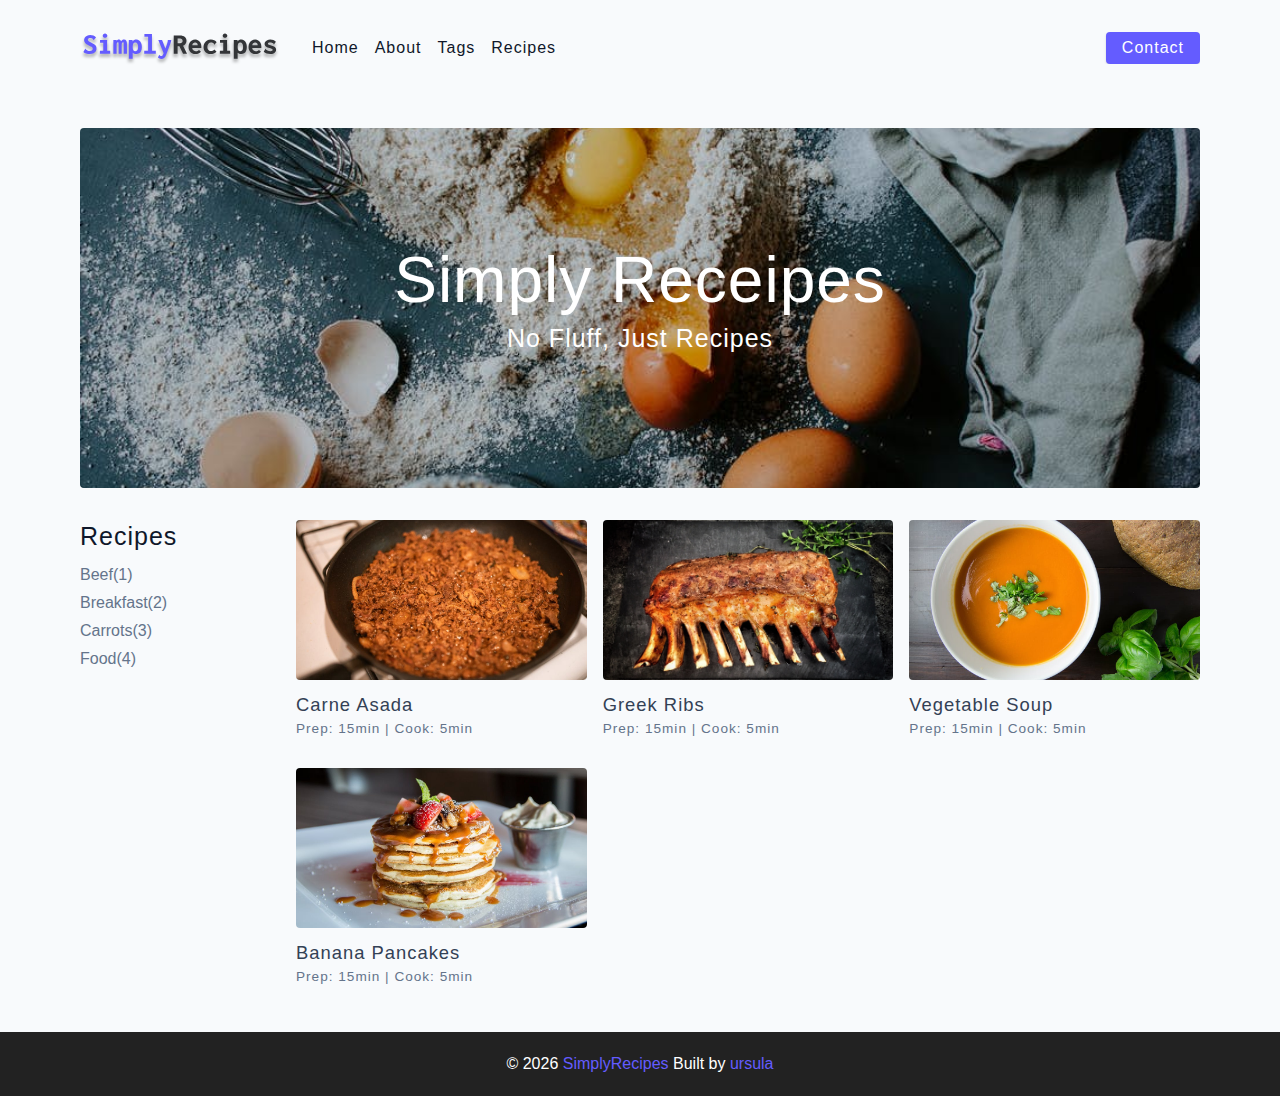
<file: index.html>
<!DOCTYPE html>
<html lang="en">

<head>
  <meta charset="UTF-8" />
  <meta http-equiv="X-UA-Compatible" content="IE=edge" />
  <meta name="viewport" content="width=device-width, initial-scale=1.0" />
  <title>Simply Recipes || Starter</title>
  <!-- favicon -->
  <link rel="shortcut icon" href="./assets/favicon.ico" type="image/x-icon" />
  <!-- normalize -->
  <link rel="stylesheet" href="./css/normalize.css" />
  <!-- font-awesome -->
  <link rel="stylesheet" href="https://cdnjs.cloudflare.com/ajax/libs/font-awesome/5.14.0/css/all.min.css" />
  <!-- main css -->
  <link rel="stylesheet" href="./css/main.css" />
</head>

<body>
  <!-- Nav-->
  <nav class="navbar">
    <nav class="nav-center">
      <!--header-->
      <div class="nav-header">
        <a href="index.html" nav class="nav-logo">
          <img src="./assets/logo.svg" alt="simply receipes">
        </a>
        <button type="button" class="btn nav-btn">
          <i class="fas fa-align-justify"></i>
        </button>
      </div>
      <!-- links -->
      <div class="nav-links">
        <a href="index.html " class="nav-link">home</a>
        <a href="about.html " class="nav-link">about</a>
        <a href="tags.html" class="nav-link">tags</a>
        <a href="recipes.html" class="nav-link">recipes</a>
        <div class="nav-link contact-link">
          <a href="contact.html" class="btn">contact</a>
        </div>
      </div>
    </nav>
  </nav>

  <!-- end of nav-->
  <!-- main-->
  <main class="page">
    <!--header-->
    <header class="hero">
      <div class="hero-container">
        <div class="hero-text ">
          <h1>Simply receipes </h1>
          <h4>no fluff, just recipes</h4>
        </div>
      </div>
    </header>
    <!--end of header-->

    <!--recipes container-->
    <section class="recipes-container">
      <!--tags container-->
      <div class="tags-container">
        <h4>Recipes</h4>
        <div class="tags-list">
          <a href="tag-template.html">Beef(1)</a>
          <a href="tag-template.html">Breakfast(2)</a>
          <a href="tag-template.html">Carrots(3)</a>
          <a href="tag-template.html">Food(4)</a>
        </div>
      </div>
      <!--end of tags contain -->

      <!--recipes list-->
      <div class="recipes-list ">
        <!--single recipe-->
        <a href="single-recipe.html" class="recipe">
          <img src="./assets/recipes/recipe-1.jpeg" alt="food" class="img recipe-img" />
          <h5>carne asada </h5>
          <p>Prep: 15min | Cook: 5min </p>
        </a>
        <!--end of single recipe-->

        <!--single recipe-->
        <a href="single-recipe.html" class="recipe">
          <img src="./assets/recipes/recipe-2.jpeg" alt="food" class="img recipe-img" />
          <h5>greek ribs </h5>
          <p>Prep: 15min | Cook: 5min </p>
        </a>
        <!--end of single recipe-->

        <!--single recipe-->
        <a href="single-recipe.html" class="recipe">
          <img src="./assets/recipes/recipe-3.jpeg" alt="food" class="img recipe-img" />
          <h5>vegetable soup</h5>
          <p>Prep: 15min | Cook: 5min </p>
        </a>
        <!--end of single recipe-->

        <!--single recipe-->
        <a href="single-recipe.html" class="recipe">
          <img src="./assets/recipes/recipe-4.jpeg" alt="food" class="img recipe-img" />
          <h5>banana pancakes </h5>
          <p>Prep: 15min | Cook: 5min </p>
        </a>
        <!--end of single recipe-->
      </div>
      <!--end of recipes list-->
    </section>

    <!--end of recipes container-->
  </main>
  <!-- end of main-->

  <!-- footeer-->
  <footer class="page-footer">
    <p>&copy; <span id="date"></span><span class="footer-logo">
        SimplyRecipes
      </span>
      Built by <a href="ursula.io">ursula</a>
    </p>
  </footer>

  <script src="./js/app.js"></script>

</body>

</html>
</file>
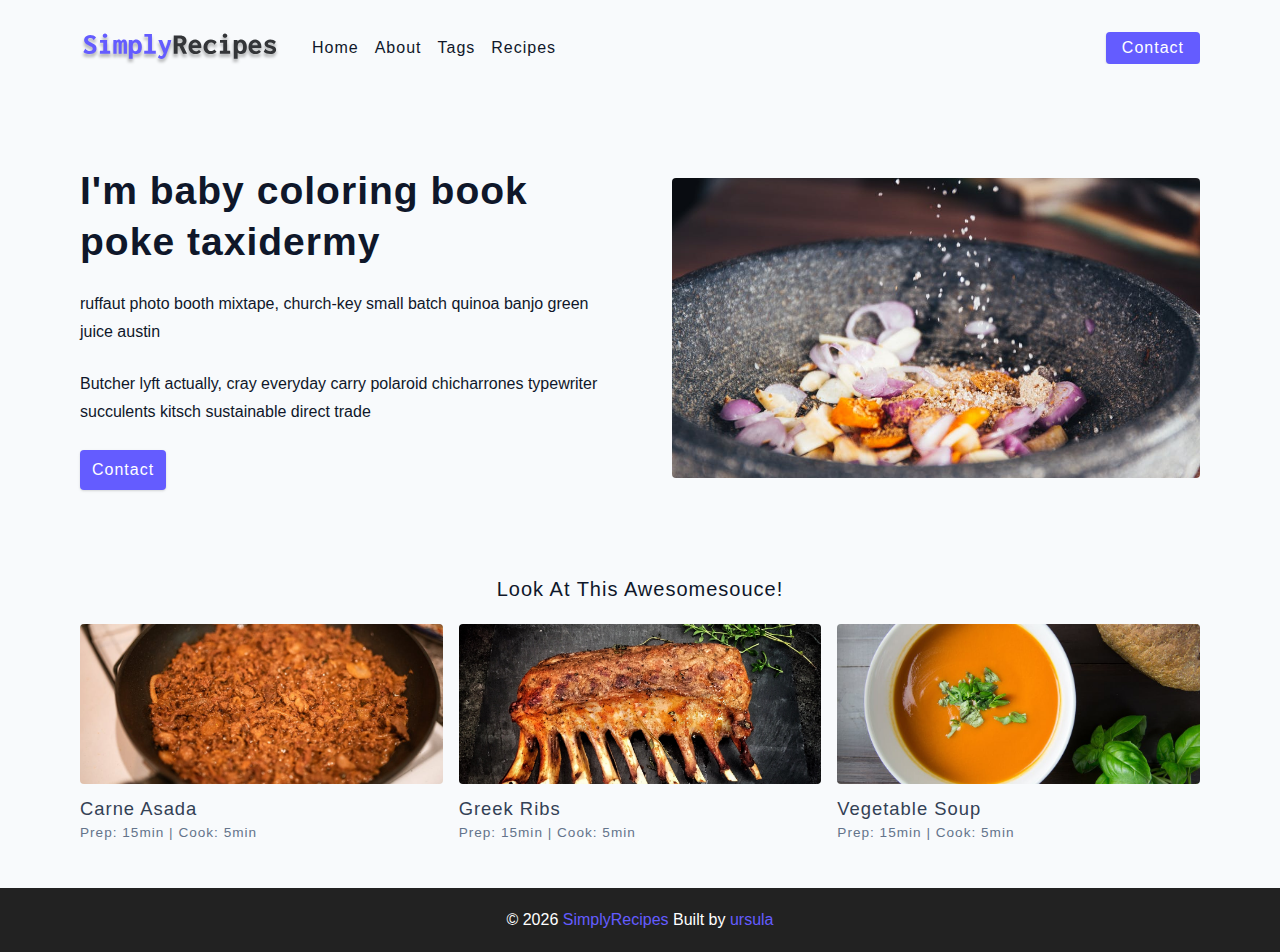
<file: about.html>
<!DOCTYPE html>
<html lang="en">

<head>
  <meta charset="UTF-8" />
  <meta http-equiv="X-UA-Compatible" content="IE=edge" />
  <meta name="viewport" content="width=device-width, initial-scale=1.0" />
  <title>About</title>
  <!-- favicon -->
  <link rel="shortcut icon" href="./assets/favicon.ico" type="image/x-icon" />
  <!-- normalize -->
  <link rel="stylesheet" href="./css/normalize.css" />
  <!-- font-awesome -->
  <link rel="stylesheet" href="https://cdnjs.cloudflare.com/ajax/libs/font-awesome/5.14.0/css/all.min.css" />
  <!-- main css -->
  <link rel="stylesheet" href="./css/main.css" />
</head>

<body>
  <!-- Nav-->
  <nav class="navbar">
    <nav class="nav-center">
      <!--header-->
      <div class="nav-header">
        <a href="index.html" nav class="nav-logo">
          <img src="./assets/logo.svg" alt="simply receipes">
        </a>
        <button type="button" class="btn nav-btn">
          <i class="fas fa-align-justify"></i>
        </button>
      </div>
      <!-- links -->
      <div class="nav-links">
        <a href="./index.html " class="nav-link">home</a>
        <a href="./about.html " class="nav-link">about</a>
        <a href="./tags.html" class="nav-link">tags</a>
        <a href="./recipes.html" class="nav-link">recipes</a>
        <div class="nav-link contact-link">
          <a href="./contact.html" class="btn">contact</a>
        </div>
      </div>
    </nav>
  </nav>

  <!-- end of nav-->
  <!-- main-->
  <main class="page">
    <section class="about-page">
      <article>
        <h2>I'm baby coloring book poke taxidermy</h2>
        <p>ruffaut photo booth mixtape, church-key small batch quinoa banjo green juice austin</p>
        <p>Butcher lyft actually, cray everyday carry polaroid chicharrones typewriter succulents kitsch sustainable
          direct trade
        </p>
        <a href="contact.html" class="btn">Contact</a>
      </article>
      <img src="assets/about.jpeg" alt="pouring salt" class="img about-img">
    </section>
    <section class="featured-recipes">
      <h5 class="featured-title ">Look At This Awesomesouce!</h5>
      <!--recipes list-->
      <div class="recipes-list ">
        <!--single recipe-->
        <a href="single-recipe.html" class="recipe">
          <img src="./assets/recipes/recipe-1.jpeg" alt="food" class="img recipe-img" />
          <h5>carne asada </h5>
          <p>Prep: 15min | Cook: 5min </p>
        </a>
        <!--end of single recipe-->

        <!--single recipe-->
        <a href="single-recipe.html" class="recipe">
          <img src="./assets/recipes/recipe-2.jpeg" alt="food" class="img recipe-img" />
          <h5>greek ribs </h5>
          <p>Prep: 15min | Cook: 5min </p>
        </a>
        <!--end of single recipe-->

        <!--single recipe-->
        <a href="single-recipe.html" class="recipe">
          <img src="./assets/recipes/recipe-3.jpeg" alt="food" class="img recipe-img" />
          <h5>vegetable soup</h5>
          <p>Prep: 15min | Cook: 5min </p>
        </a>
        <!--end of single recipe-->
      </div>
      <!--end of recipes list-->
    </section>
  </main>
  <!-- end of main-->

  <!-- footeer-->
  <footer class="page-footer">
    <p>&copy; <span id="date"></span><span class="footer-logo">
        SimplyRecipes
      </span>
      Built by <a href="ursula.io">ursula</a>
    </p>
  </footer>

  <script src="./js/app.js"></script>

</body>

</html>
</file>
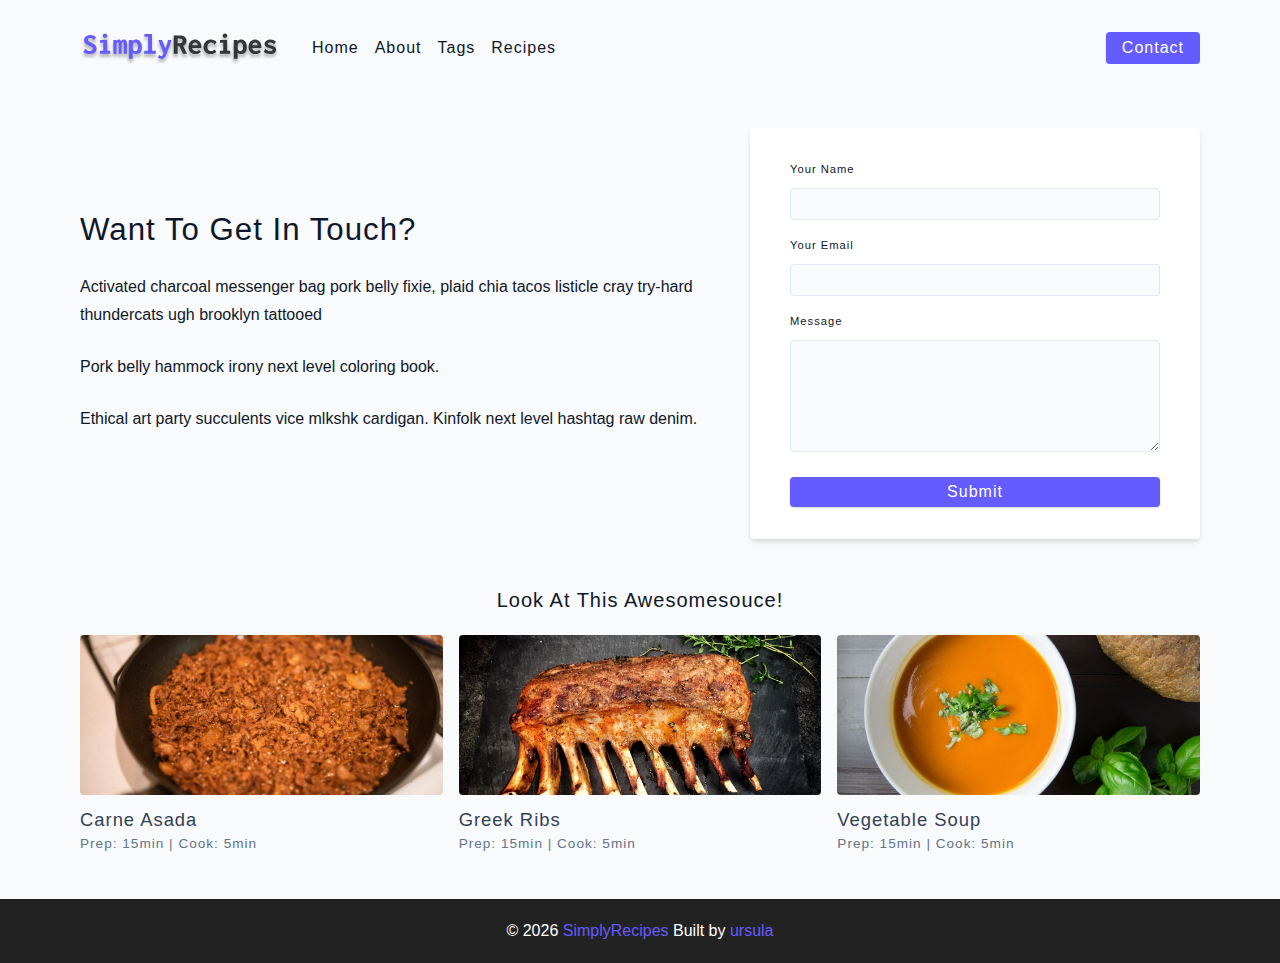
<file: contact.html>
<!DOCTYPE html>
<html lang="en">

<head>
  <meta charset="UTF-8" />
  <meta http-equiv="X-UA-Compatible" content="IE=edge" />
  <meta name="viewport" content="width=device-width, initial-scale=1.0" />
  <title>Contact</title>
  <!-- favicon -->
  <link rel="shortcut icon" href="./assets/favicon.ico" type="image/x-icon" />
  <!-- normalize -->
  <link rel="stylesheet" href="./css/normalize.css" />
  <!-- font-awesome -->
  <link rel="stylesheet" href="https://cdnjs.cloudflare.com/ajax/libs/font-awesome/5.14.0/css/all.min.css" />
  <!-- main css -->
  <link rel="stylesheet" href="./css/main.css" />
</head>

<body>
  <!-- Nav-->
  <nav class="navbar">
    <nav class="nav-center">
      <!--header-->
      <div class="nav-header">
        <a href="index.html" nav class="nav-logo">
          <img src="./assets/logo.svg" alt="simply receipes">
        </a>
        <button type="button" class="btn nav-btn">
          <i class="fas fa-align-justify"></i>
        </button>
      </div>
      <!-- links -->
      <div class="nav-links">
        <a href="index.html " class="nav-link">home</a>
        <a href="about.html " class="nav-link">about</a>
        <a href="tags.html" class="nav-link">tags</a>
        <a href="recipes.html" class="nav-link">recipes</a>
        <div class="nav-link contact-link">
          <a href="contact.html" class="btn">contact</a>
        </div>
      </div>
    </nav>
  </nav>

  <!-- end of nav-->
  <!-- main-->
  <main class="page">
    <section class="contact-container">
      <article class="contact-info ">
        <h3>Want To Get In Touch?</h3>
        <p>Activated charcoal messenger bag pork belly fixie, plaid chia tacos listicle cray try-hard thundercats ugh
          brooklyn
          tattooed
        </p>
        <p>Pork belly hammock irony next level coloring book.</p>
        <p>Ethical art party succulents vice mlkshk cardigan. Kinfolk next level hashtag raw denim.
        </p>
      </article>
      <article>
        <form class="form contact-form">
          <!--single row-->
          <div class="form-row">
            <label for="name" class="form-label ">Your name</label>
            <input type="text" name="name" id="name" , class="form-input">
          </div>
          <!--end single row-->

          <!--single row-->
          <div class="form-row">
            <label for="email" class="form-label "> Your Email </label>
            <input type="text" name="email" id="email" , class="form-input">
          </div>
          <!--end single row-->

          <div class="form-row">
            <label for="message" class="form-label">message</label>
            <textarea name="message" id="message" class="form-textarea">
            </textarea>
          </div>
          <button type="submit" class="btn btn-block">Submit</button>
        </form>
      </article>
    </section>
    <section class="featured-recipes">
      <h5 class="featured-title ">Look At This Awesomesouce!</h5>
      <!--recipes list-->
      <div class="recipes-list ">
        <!--single recipe-->
        <a href="single-recipe.html" class="recipe">
          <img src="./assets/recipes/recipe-1.jpeg" alt="food" class="img recipe-img" />
          <h5>carne asada </h5>
          <p>Prep: 15min | Cook: 5min </p>
        </a>
        <!--end of single recipe-->

        <!--single recipe-->
        <a href="single-recipe.html" class="recipe">
          <img src="./assets/recipes/recipe-2.jpeg" alt="food" class="img recipe-img" />
          <h5>greek ribs </h5>
          <p>Prep: 15min | Cook: 5min </p>
        </a>
        <!--end of single recipe-->

        <!--single recipe-->
        <a href="single-recipe.html" class="recipe">
          <img src="./assets/recipes/recipe-3.jpeg" alt="food" class="img recipe-img" />
          <h5>vegetable soup</h5>
          <p>Prep: 15min | Cook: 5min </p>
        </a>
        <!--end of single recipe-->
      </div>
      <!--end of recipes list-->
    </section>
  </main>
  <!-- end of main-->

  <!-- footeer-->
  <footer class="page-footer">
    <p>&copy; <span id="date"></span><span class="footer-logo">
        SimplyRecipes
      </span>
      Built by <a href="ursula.io">ursula</a>
    </p>
  </footer>

  <script src="./js/app.js"></script>

</body>

</html>
</file>
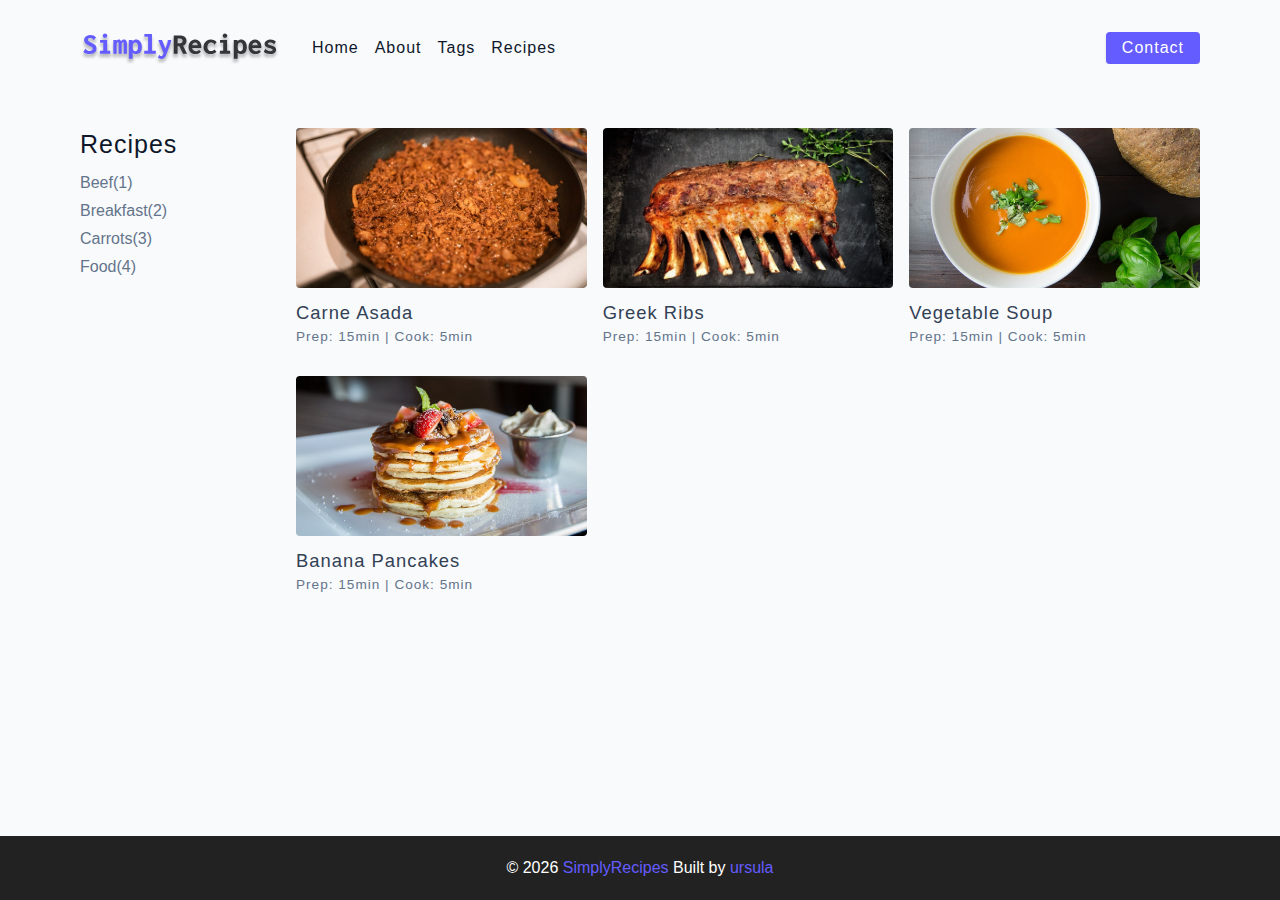
<file: recipes.html>
<!DOCTYPE html>
<html lang="en">

<head>
  <meta charset="UTF-8" />
  <meta http-equiv="X-UA-Compatible" content="IE=edge" />
  <meta name="viewport" content="width=device-width, initial-scale=1.0" />
  <title>Recipes</title>
  <!-- favicon -->
  <link rel="shortcut icon" href="./assets/favicon.ico" type="image/x-icon" />
  <!-- normalize -->
  <link rel="stylesheet" href="./css/normalize.css" />
  <!-- font-awesome -->
  <link rel="stylesheet" href="https://cdnjs.cloudflare.com/ajax/libs/font-awesome/5.14.0/css/all.min.css" />
  <!-- main css -->
  <link rel="stylesheet" href="./css/main.css" />
</head>

<body>
  <!-- Nav-->
  <nav class="navbar">
    <nav class="nav-center">
      <!--header-->
      <div class="nav-header">
        <a href="index.html" nav class="nav-logo">
          <img src="./assets/logo.svg" alt="simply receipes">
        </a>
        <button type="button" class="btn nav-btn">
          <i class="fas fa-align-justify"></i>
        </button>
      </div>
      <!-- links -->
      <div class="nav-links">
        <a href="index.html " class="nav-link">home</a>
        <a href="about.html " class="nav-link">about</a>
        <a href="tags.html" class="nav-link">tags</a>
        <a href="recipes.html" class="nav-link">recipes</a>
        <div class="nav-link contact-link">
          <a href="contact.html" class="btn">contact</a>
        </div>
      </div>
    </nav>
  </nav>

  <!-- end of nav-->
  <!-- main-->
  <main class="page">
    <!--recipes container-->
    <section class="recipes-container">
      <!--tags container-->
      <div class="tags-container">
        <h4>Recipes</h4>
        <div class="tags-list">
          <a href="tag-template.html">Beef(1)</a>
          <a href="tag-template.html">Breakfast(2)</a>
          <a href="tag-template.html">Carrots(3)</a>
          <a href="tag-template.html">Food(4)</a>
        </div>
      </div>
      <!--end of tags contain -->

      <!--recipes list-->
      <div class="recipes-list ">
        <!--single recipe-->
        <a href="single-recipe.html" class="recipe">
          <img src="./assets/recipes/recipe-1.jpeg" alt="food" class="img recipe-img" />
          <h5>carne asada </h5>
          <p>Prep: 15min | Cook: 5min </p>
        </a>
        <!--end of single recipe-->

        <!--single recipe-->
        <a href="single-recipe.html" class="recipe">
          <img src="./assets/recipes/recipe-2.jpeg" alt="food" class="img recipe-img" />
          <h5>greek ribs </h5>
          <p>Prep: 15min | Cook: 5min </p>
        </a>
        <!--end of single recipe-->

        <!--single recipe-->
        <a href="single-recipe.html" class="recipe">
          <img src="./assets/recipes/recipe-3.jpeg" alt="food" class="img recipe-img" />
          <h5>vegetable soup</h5>
          <p>Prep: 15min | Cook: 5min </p>
        </a>
        <!--end of single recipe-->

        <!--single recipe-->
        <a href="single-recipe.html" class="recipe">
          <img src="./assets/recipes/recipe-4.jpeg" alt="food" class="img recipe-img" />
          <h5>banana pancakes </h5>
          <p>Prep: 15min | Cook: 5min </p>
        </a>
        <!--end of single recipe-->
      </div>
      <!--end of recipes list-->
    </section>

    <!--end of recipes container-->
  </main>
  <!-- end of main-->

  <!-- footeer-->
  <footer class="page-footer">
    <p>&copy; <span id="date"></span><span class="footer-logo">
        SimplyRecipes
      </span>
      Built by <a href="ursula.io">ursula</a>
    </p>
  </footer>

  <script src="./js/app.js"></script>

</body>

</html>
</file>
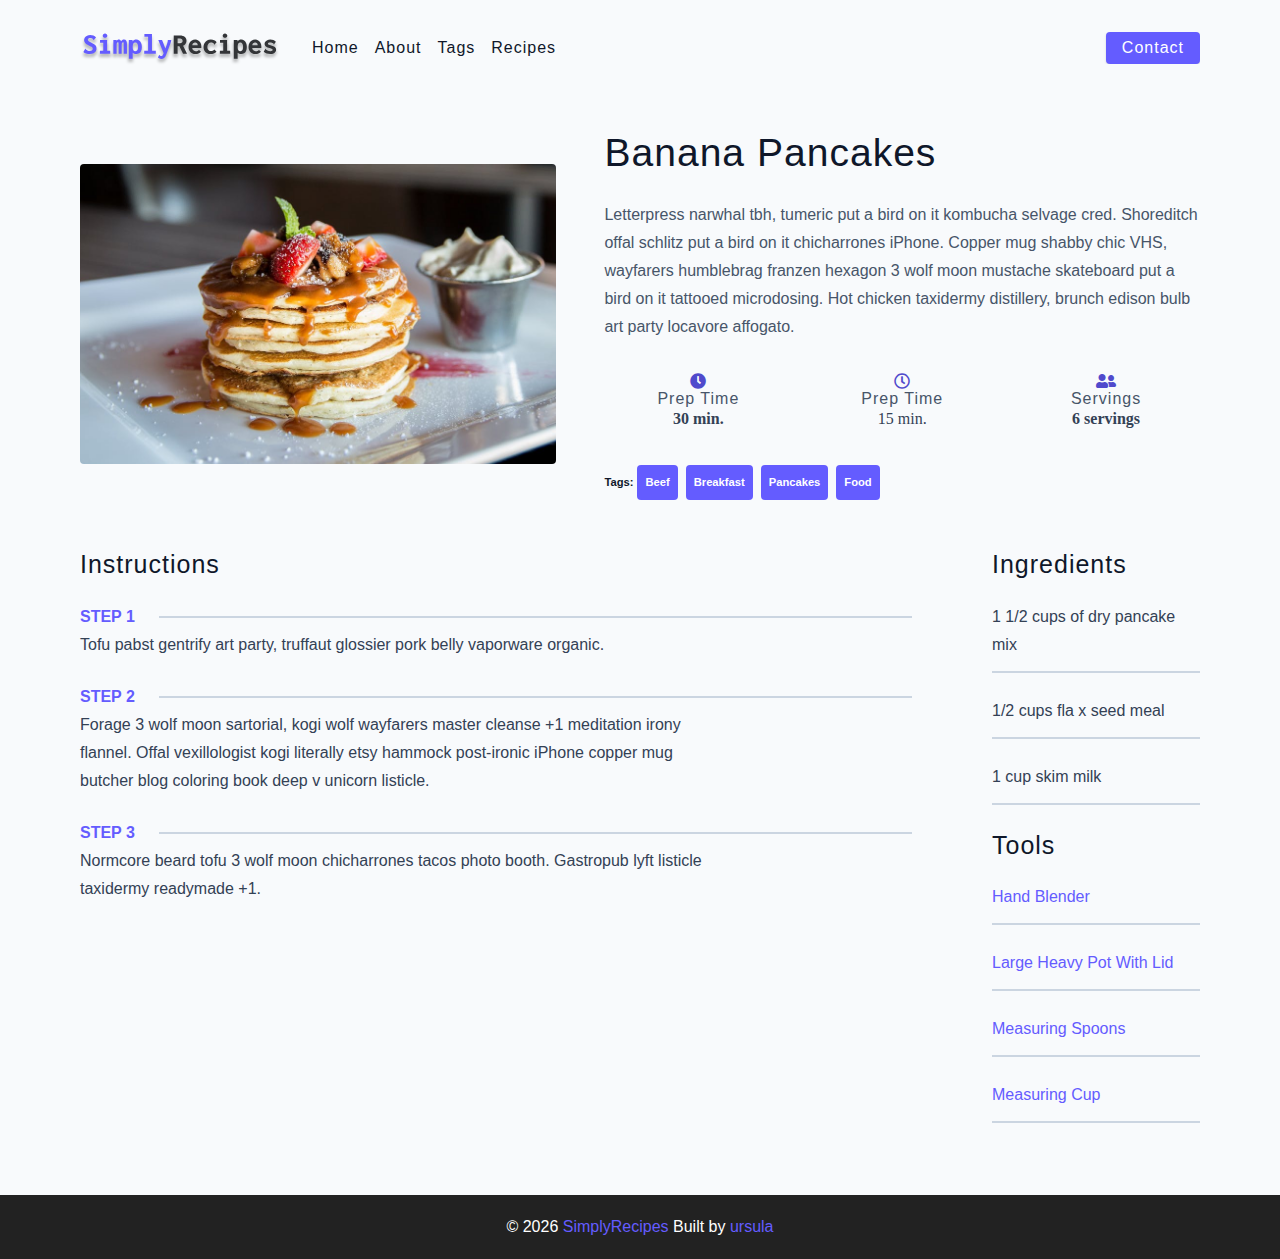
<file: single-recipe.html>
<!DOCTYPE html>
<html lang="en">

<head>
  <meta charset="UTF-8" />
  <meta http-equiv="X-UA-Compatible" content="IE=edge" />
  <meta name="viewport" content="width=device-width, initial-scale=1.0" />
  <title>single Recipes</title>
  <!-- favicon -->
  <link rel="shortcut icon" href="./assets/favicon.ico" type="image/x-icon" />
  <!-- normalize -->
  <link rel="stylesheet" href="./css/normalize.css" />
  <!-- font-awesome -->
  <link rel="stylesheet" href="https://cdnjs.cloudflare.com/ajax/libs/font-awesome/5.14.0/css/all.min.css" />
  <!-- main css -->
  <link rel="stylesheet" href="./css/main.css" />
</head>

<body>
  <!-- Nav-->
  <nav class="navbar">
    <nav class="nav-center">
      <!--header-->
      <div class="nav-header">
        <a href="index.html" nav class="nav-logo">
          <img src="./assets/logo.svg" alt="simply receipes">
        </a>
        <button type="button" class="btn nav-btn">
          <i class="fas fa-align-justify"></i>
        </button>
      </div>
      <!-- links -->
      <div class="nav-links">
        <a href="index.html " class="nav-link">home</a>
        <a href="about.html " class="nav-link">about</a>
        <a href="tags.html" class="nav-link">tags</a>
        <a href="recipes.html" class="nav-link">recipes</a>
        <div class="nav-link contact-link">
          <a href="contact.html" class="btn">contact</a>
        </div>
      </div>
    </nav>
  </nav>

  <!-- end of nav-->
  <!-- main-->
  <main class="page">

    <section class="recipe-hero">
      <img src="./assets/recipes/recipe-4.jpeg" class="img recipe-hero-img" alt="pancakes" />
      <article>
        <h2>Banana Pancakes</h2>
        <p>
          Letterpress narwhal tbh, tumeric put a bird on it kombucha selvage cred. Shoreditch offal schlitz put a bird
          on it
          chicharrones iPhone. Copper mug shabby chic VHS, wayfarers humblebrag franzen hexagon 3 wolf moon mustache
          skateboard
          put a bird on it tattooed microdosing. Hot chicken taxidermy distillery, brunch edison bulb art party locavore
          affogato.
        </p>
        <!--recipe icon-->
        <div class="recipe-icons">
          <!--single recipe icon-->
          <article>
            <i class="fas fa-clock">
              <h5>Prep time</h5>
              <p>30 min.</p>
            </i>
          </article>

          <article>
            <i class="far fa-clock">
              <h5>Prep time</h5>
              <p>15 min.</p>
            </i>
          </article>

          <article>
            <i class="fas fa-user-friends">
              <h5>Servings</h5>
              <p>6 servings</p>
            </i>
          </article>


        </div>

        <!--recipe tags-->
        <div class="recipe-tags">
          Tags:<a href="tag-template.html">beef</a>
          <a href="tag-template.html">breakfast</a>
          <a href="tag-template.html">pancakes</a>
          <a href="tag-template.html">food</a>
        </div>
      </article>
    </section>
    <section class="recipe-content ">
      <article>
        <h4>instructions</h4>
        <!--single instruction-->
        <div class="single-instruction">
          <header>
            <p>Step 1</p>
            <div></div>
          </header>
          <p>Tofu pabst gentrify art party, truffaut glossier pork belly vaporware organic.

          </p>

          <!--single instruction-->
          <div class="single-instruction">
            <header>
              <p>Step 2</p>
              <div></div>
            </header>
            <p>Forage 3 wolf moon sartorial, kogi wolf wayfarers master cleanse +1 meditation irony flannel. Offal
              vexillologist kogi
              literally etsy hammock post-ironic iPhone copper mug butcher blog coloring book deep v unicorn listicle.

            </p>

            <!--single instruction-->
            <div class="single-instruction">
              <header>
                <p>Step 3</p>
                <div></div>
              </header>
              <p>Normcore beard tofu 3 wolf moon chicharrones tacos photo booth. Gastropub lyft listicle taxidermy
                readymade +1.

              </p>
            </div>
      </article>
      <article class="second-column">
        <div>
          <h4>ingredients</h4>
          <p class="single-ingredient">
            1 1/2 cups of dry pancake mix
          </p>

          <p class="single-ingredient">
            1/2 cups fla x seed meal
          </p>

          <p class="single-ingredient">
            1 cup skim milk
          </p>

        </div>
        <div>
          <h4>Tools</h4>
          <p class="single-tool">Hand Blender</p>
          <p class="single-tool">Large Heavy Pot With Lid</p>
          <p class="single-tool">Measuring Spoons</p>
          <p class="single-tool">Measuring Cup</p>
        </div>
      </article>
    </section>

  </main>
  <!-- end of main-->

  <!-- footeer-->
  <footer class="page-footer">
    <p>&copy; <span id="date"></span><span class="footer-logo">
        SimplyRecipes
      </span>
      Built by <a href="ursula.io">ursula</a>
    </p>
  </footer>

  <script src="./js/app.js"></script>

</body>

</html>
</file>
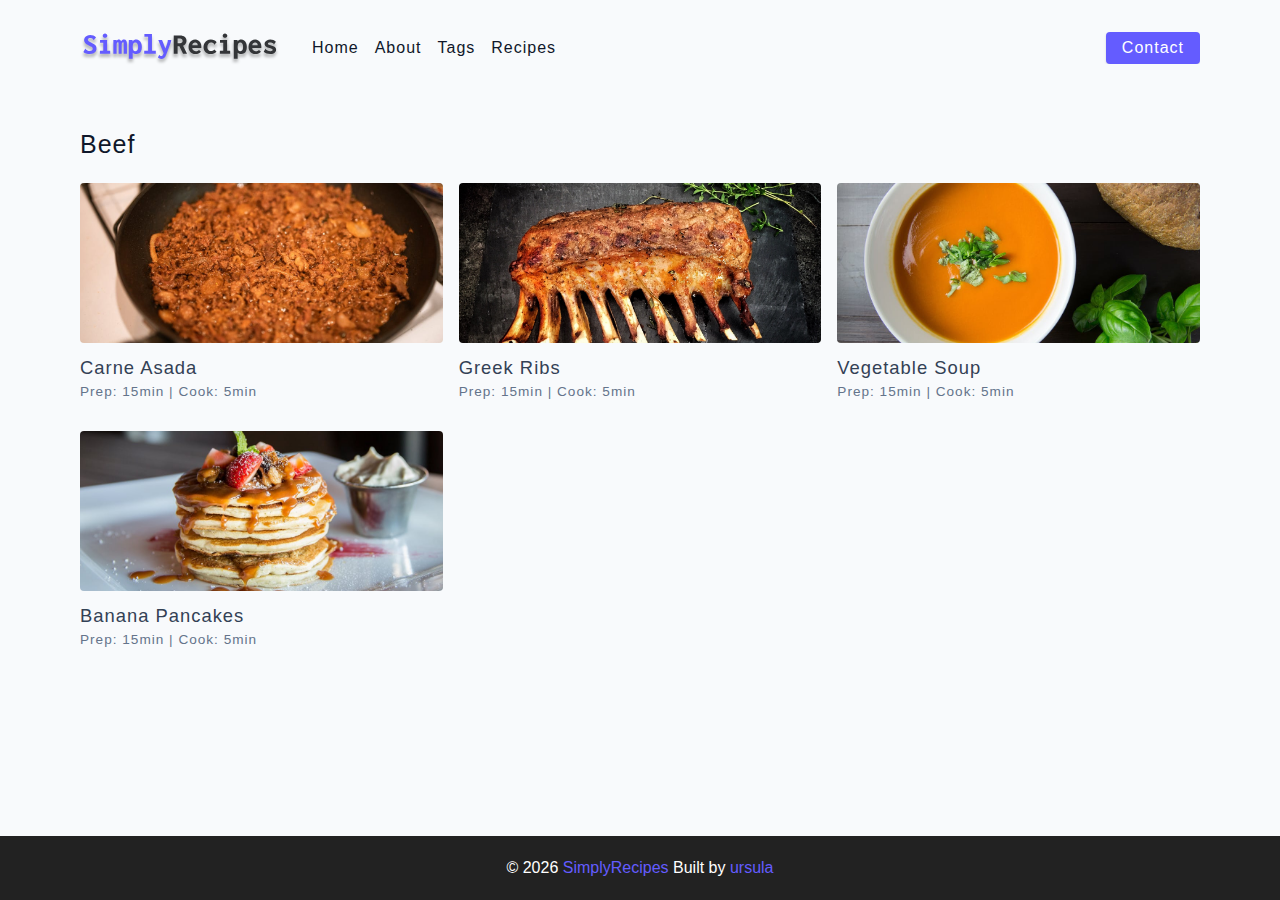
<file: tag-template.html>
<!DOCTYPE html>
<html lang="en">

<head>
  <meta charset="UTF-8" />
  <meta http-equiv="X-UA-Compatible" content="IE=edge" />
  <meta name="viewport" content="width=device-width, initial-scale=1.0" />
  <title>Tag</title>
  <!-- favicon -->
  <link rel="shortcut icon" href="./assets/favicon.ico" type="image/x-icon" />
  <!-- normalize -->
  <link rel="stylesheet" href="./css/normalize.css" />
  <!-- font-awesome -->
  <link rel="stylesheet" href="https://cdnjs.cloudflare.com/ajax/libs/font-awesome/5.14.0/css/all.min.css" />
  <!-- main css -->
  <link rel="stylesheet" href="./css/main.css" />
</head>

<body>
  <!-- Nav-->
  <nav class="navbar">
    <nav class="nav-center">
      <!--header-->
      <div class="nav-header">
        <a href="index.html" nav class="nav-logo">
          <img src="./assets/logo.svg" alt="simply receipes">
        </a>
        <button type="button" class="btn nav-btn">
          <i class="fas fa-align-justify"></i>
        </button>
      </div>
      <!-- links -->
      <div class="nav-links">
        <a href="index.html " class="nav-link">home</a>
        <a href="about.html " class="nav-link">about</a>
        <a href="tags.html" class="nav-link">tags</a>
        <a href="recipes.html" class="nav-link">recipes</a>
        <div class="nav-link contact-link">
          <a href="contact.html" class="btn">contact</a>
        </div>
      </div>
    </nav>
  </nav>

  <!-- end of nav-->
  <!-- main-->
  <main class="page">
    <div>
      <h4>Beef</h4>
      <!--recipes list-->
      <div class="recipes-list ">
        <!--single recipe-->
        <a href="single-recipe.html" class="recipe">
          <img src="./assets/recipes/recipe-1.jpeg" alt="food" class="img recipe-img" />
          <h5>carne asada </h5>
          <p>Prep: 15min | Cook: 5min </p>
        </a>
        <!--end of single recipe-->

        <!--single recipe-->
        <a href="single-recipe.html" class="recipe">
          <img src="./assets/recipes/recipe-2.jpeg" alt="food" class="img recipe-img" />
          <h5>greek ribs </h5>
          <p>Prep: 15min | Cook: 5min </p>
        </a>
        <!--end of single recipe-->

        <!--single recipe-->
        <a href="single-recipe.html" class="recipe">
          <img src="./assets/recipes/recipe-3.jpeg" alt="food" class="img recipe-img" />
          <h5>vegetable soup</h5>
          <p>Prep: 15min | Cook: 5min </p>
        </a>
        <!--end of single recipe-->

        <!--single recipe-->
        <a href="single-recipe.html" class="recipe">
          <img src="./assets/recipes/recipe-4.jpeg" alt="food" class="img recipe-img" />
          <h5>banana pancakes </h5>
          <p>Prep: 15min | Cook: 5min </p>
        </a>
        <!--end of single recipe-->
      </div>
      <!--end of recipes list-->
    </div>
  </main>
  <!-- end of main-->

  <!-- footeer-->
  <footer class="page-footer">
    <p>&copy; <span id="date"></span><span class="footer-logo">
        SimplyRecipes
      </span>
      Built by <a href="ursula.io">ursula</a>
    </p>
  </footer>

  <script src="./js/app.js"></script>

</body>

</html>
</file>
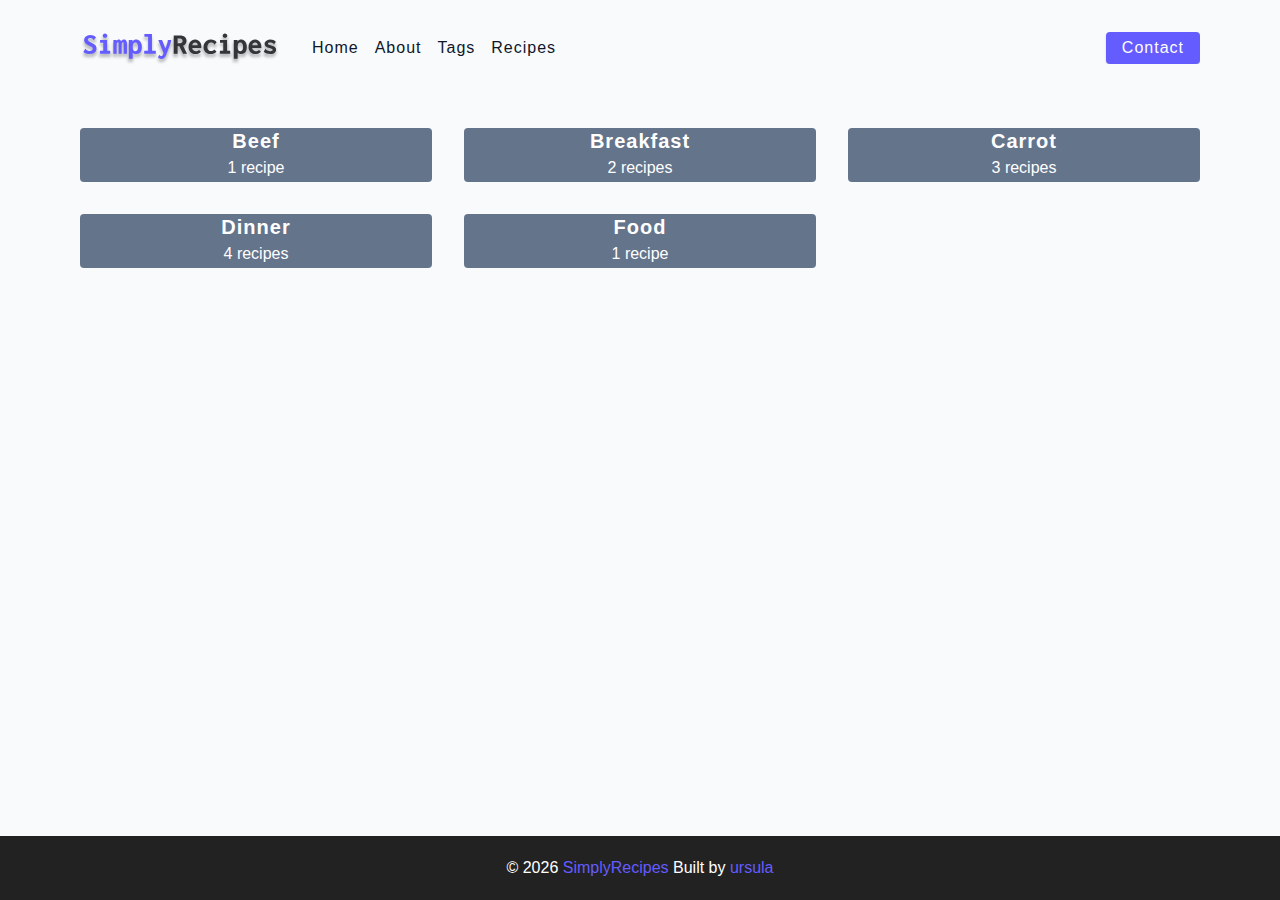
<file: tags.html>
<!DOCTYPE html>
<html lang="en">

<head>
  <meta charset="UTF-8" />
  <meta http-equiv="X-UA-Compatible" content="IE=edge" />
  <meta name="viewport" content="width=device-width, initial-scale=1.0" />
  <title>Tags</title>
  <!-- favicon -->
  <link rel="shortcut icon" href="./assets/favicon.ico" type="image/x-icon" />
  <!-- normalize -->
  <link rel="stylesheet" href="./css/normalize.css" />
  <!-- font-awesome -->
  <link rel="stylesheet" href="https://cdnjs.cloudflare.com/ajax/libs/font-awesome/5.14.0/css/all.min.css" />
  <!-- main css -->
  <link rel="stylesheet" href="./css/main.css" />
</head>

<body>
  <!-- Nav-->
  <nav class="navbar">
    <nav class="nav-center">
      <!--header-->
      <div class="nav-header">
        <a href="index.html" nav class="nav-logo">
          <img src="./assets/logo.svg" alt="simply receipes">
        </a>
        <button type="button" class="btn nav-btn">
          <i class="fas fa-align-justify"></i>
        </button>
      </div>
      <!-- links -->
      <div class="nav-links">
        <a href="index.html " class="nav-link">home</a>
        <a href="about.html " class="nav-link">about</a>
        <a href="tags.html" class="nav-link">tags</a>
        <a href="recipes.html" class="nav-link">recipes</a>
        <div class="nav-link contact-link">
          <a href="contact.html" class="btn">contact</a>
        </div>
      </div>
    </nav>
  </nav>

  <!-- end of nav-->
  <!-- main-->
  <main class="page">
    <section class="tags-wrapper">

      <!--single tag-->
      <a href="tag-template.html" class="tag">
        <h5>Beef</h5>
        <p>1 recipe</p>
      </a>
      <!--end of single tag-->

      <!--single tag-->
      <a href="tag-template.html" class="tag">
        <h5>breakfast</h5>
        <p>2 recipes</p>
      </a>
      <!--end of single tag-->

      <!--single tag-->
      <a href="tag-template.html" class="tag">
        <h5>carrot</h5>
        <p>3 recipes</p>
      </a>
      <!--end of single tag-->

      <!--single tag-->
      <a href="tag-template.html" class="tag">
        <h5>dinner</h5>
        <p>4 recipes</p>
      </a>
      <!--end of single tag-->

      <!--single tag-->
      <a href="tag-template.html" class="tag">
        <h5>food</h5>
        <p>1 recipe</p>
      </a>
      <!--end of single tag-->

    </section>

  </main>
  <!-- end of main-->

  <!-- footeer-->
  <footer class="page-footer">
    <p>&copy; <span id="date"></span><span class="footer-logo">
        SimplyRecipes
      </span>
      Built by <a href="ursula.io">ursula</a>
    </p>
  </footer>

  <script src="./js/app.js"></script>

</body>

</html>
</file>
<file: css/main.css>
*,
::after,
::before {
	box-sizing: border-box;
}
/* fonts */

@import url("https://fonts.googleapis.com/css2?family=Roboto:wght@400;500;600&family=Montserrat&display=swap");
html {
	font-size: 100%;
} /*16px*/

:root {
	/* colors */
	--primary-100: #e2e0ff;
	--primary-200: #c1beff;
	--primary-300: #a29dff;
	--primary-400: #837dff;
	--primary-500: #645cff;
	--primary-600: #504acc;
	--primary-700: #3c3799;
	--primary-800: #282566;
	--primary-900: #141233;

	/* grey */
	--grey-50: #f8fafc;
	--grey-100: #f1f5f9;
	--grey-200: #e2e8f0;
	--grey-300: #cbd5e1;
	--grey-400: #94a3b8;
	--grey-500: #64748b;
	--grey-600: #475569;
	--grey-700: #334155;
	--grey-800: #1e293b;
	--grey-900: #0f172a;
	/* rest of the colors */
	--black: #222;
	--white: #fff;
	--red-light: #f8d7da;
	--red-dark: #842029;
	--green-light: #d1e7dd;
	--green-dark: #0f5132;

	/* fonts  */
	--headingFont: "Roboto", sans-serif;
	--bodyFont: "Nunito", sans-serif;
	--smallText: 0.7em;
	/* rest of the vars */
	--backgroundColor: var(--grey-50);
	--textColor: var(--grey-900);
	--borderRadius: 0.25rem;
	--letterSpacing: 1px;
	--transition: 0.3s ease-in-out all;
	--max-width: 1120px;
	--fixed-width: 600px;

	/* box shadow*/
	--shadow-1: 0 1px 3px 0 rgba(0, 0, 0, 0.1), 0 1px 2px 0 rgba(0, 0, 0, 0.06);
	--shadow-2: 0 4px 6px -1px rgba(0, 0, 0, 0.1),
		0 2px 4px -1px rgba(0, 0, 0, 0.06);
	--shadow-3: 0 10px 15px -3px rgba(0, 0, 0, 0.1),
		0 4px 6px -2px rgba(0, 0, 0, 0.05);
	--shadow-4: 0 20px 25px -5px rgba(0, 0, 0, 0.1),
		0 10px 10px -5px rgba(0, 0, 0, 0.04);
}

body {
	background: var(--backgroundColor);
	font-family: var(--bodyFont);
	font-weight: 400;
	line-height: 1.75;
	color: var(--textColor);
}

p {
	margin-top: 0;
	margin-bottom: 1.5rem;
	max-width: 40em;
}

h1,
h2,
h3,
h4,
h5 {
	margin: 0;
	margin-bottom: 1.38rem;
	font-family: var(--headingFont);
	font-weight: 400;
	line-height: 1.3;
	text-transform: capitalize;
	letter-spacing: var(--letterSpacing);
}

h1 {
	margin-top: 0;
	font-size: 3.052rem;
}

h2 {
	font-size: 2.441rem;
}

h3 {
	font-size: 1.953rem;
}

h4 {
	font-size: 1.563rem;
}

h5 {
	font-size: 1.25rem;
}

small,
.text-small {
	font-size: var(--smallText);
}

a {
	text-decoration: none;
}
ul {
	list-style-type: none;
	padding: 0;
}

.img {
	width: 100%;
	display: block;
	object-fit: cover;
}
/* buttons */

.btn {
	cursor: pointer;
	color: var(--white);
	background: var(--primary-500);
	border: transparent;
	border-radius: var(--borderRadius);
	letter-spacing: var(--letterSpacing);
	padding: 0.375rem 0.75rem;
	box-shadow: var(--shadow-1);
	transition: var(--transtion);
	text-transform: capitalize;
	display: inline-block;
}
.btn:hover {
	background: var(--primary-700);
	box-shadow: var(--shadow-3);
}
.btn-hipster {
	color: var(--primary-500);
	background: var(--primary-200);
}
.btn-hipster:hover {
	color: var(--primary-200);
	background: var(--primary-700);
}
.btn-block {
	width: 100%;
}

/* alerts */
.alert {
	padding: 0.375rem 0.75rem;
	margin-bottom: 1rem;
	border-color: transparent;
	border-radius: var(--borderRadius);
}

.alert-danger {
	color: var(--red-dark);
	background: var(--red-light);
}
.alert-success {
	color: var(--green-dark);
	background: var(--green-light);
}
/* form */

.form {
	width: 90vw;
	max-width: var(--fixed-width);
	background: var(--white);
	border-radius: var(--borderRadius);
	box-shadow: var(--shadow-2);
	padding: 2rem 2.5rem;
	margin: 3rem auto;
}
.form-label {
	display: block;
	font-size: var(--smallText);
	margin-bottom: 0.5rem;
	text-transform: capitalize;
	letter-spacing: var(--letterSpacing);
}
.form-input,
.form-textarea {
	width: 100%;
	padding: 0.375rem 0.75rem;
	border-radius: var(--borderRadius);
	background: var(--backgroundColor);
	border: 1px solid var(--grey-200);
}

.form-row {
	margin-bottom: 1rem;
}

.form-textarea {
	height: 7rem;
}
::placeholder {
	font-family: inherit;
	color: var(--grey-400);
}
.form-alert {
	color: var(--red-dark);
	letter-spacing: var(--letterSpacing);
	text-transform: capitalize;
}
/* alert */

@keyframes spinner {
	to {
		transform: rotate(360deg);
	}
}

.loading {
	width: 6rem;
	height: 6rem;
	border: 5px solid var(--grey-400);
	border-radius: 50%;
	border-top-color: var(--primary-500);
	animation: spinner 0.6s linear infinite;
}
.loading {
	margin: 0 auto;
}
/* title */

.title {
	text-align: center;
}

.title-underline {
	background: var(--primary-500);
	width: 7rem;
	height: 0.25rem;
	margin: 0 auto;
	margin-top: -1rem;
}

/*
=============== 
Navbar
===============
*/

.navbar {
	display: flex;
	justify-content: center;
	align-items: center;
}

.nav-center {
	width: 90vw;
	max-width: var(--max-width);
}

.nav-header {
	height: 6rem;
	display: flex;
	justify-content: space-between;
	align-items: center;
}

.nav-logo {
	/* background: red; */
	display: flex;
	justify-content: space-between;
	align-items: center;
}

.nav-header img {
	width: 200px;
}

.nav-btn {
	padding: 0.15rem 0.75rem;
}

.nav-btn i {
	font-size: 1.25rem;
}
.nav-links {
	display: flex;
	flex-direction: column;
	/*to do*/
	height: 0;
	overflow: hidden;
	transition: var(--transition);
}

.show-links {
	height: 310px;
}

.nav-link {
	display: block;
	text-align: center;
	text-transform: capitalize;
	color: var(--grey-900);
	letter-spacing: var(--letterSpacing);
	padding: 1rem 0;
	border-top: 1px solid var(--grey-500);
	transition: var(--transition);
}

.nav-link:hover {
	color: var(--primary-500);
}

.contact-link a {
	padding: 0.15rem 1rem;
}

@media screen and (min-width: 992px) {
	.nav-btn {
		display: none;
	}
	.navbar {
		height: 6rem;
	}
	.nav-center {
		display: flex;
		align-items: center;
	}
	.nav-header {
		height: auto;
		margin-right: 2rem;
	}
	.nav-links {
		height: auto;
		flex-direction: row;
		align-items: center;
		width: 100%;
	}
	.nav-link {
		padding: 0;
		border-top: none;
		margin-right: 1rem;
		font-size: 1rem;
	}
	.contact-link {
		margin-left: auto;
		margin-right: 0;
	}
}

/*
=============== 
page
===============
*/
.page {
	/* background: red; */
	width: 90vw;
	max-width: var(--max-width);
	margin: 0 auto;
	padding-top: 2rem;
	min-height: calc(100vh - (6rem + 4rem));
}
/*
===============  
footer 
===============
*/
.page-footer {
	height: 4rem;
	background: var(--black);
	color: var(--white);
	display: flex;
	align-items: center;
	justify-content: center;
}

.page-footer p {
	margin-bottom: 0;
}
.footer-logo,
.page-footer a {
	color: var(--primary-500);
}
/*
=============== 
Hero
===============
*/
.hero {
	height: 40vh;
	background: url(../assets/main.jpeg) center/cover no-repeat;
	margin-bottom: 2rem;
	border-radius: var(--borderRadius);
	position: relative;
}
.hero-container {
	position: absolute;
	width: 100%;
	height: 100%;
	top: 0;
	left: 0;
	background: rgba(0, 0, 0, 0 4);
	border-radius: var(--borderRadius);
	display: flex;
	align-items: center;
	justify-content: center;
}

.hero-text {
	text-align: center;
	color: var(--white);
}

@media screen and (min-width: 768px) {
	.hero-text h1 {
		font-size: 4rem;
		margin-bottom: 0;
	}
}
/*
=============== 
Recipes
===============
*/
.recipes-container {
	display: grid;
	gap: 2rem 1rem;
	/* border: 2px solid red; */
}
.tags-container {
	/* border: 2px solid blue; */
	order: 1;
	display: flex;
	flex-direction: column;
	padding-bottom: 3rem;
}

.recipes-list {
	display: grid;
	gap: 2rem 1rem;
	padding-bottom: 3rem;
}

.tags-container h4 {
	margin-bottom: 0.5rem;
	font-weight: 500;
}

.tags-list {
	display: grid;
	grid-template-columns: 1fr 1fr 1fr;
}

.tags-list a {
	text-transform: capitalize;
	display: block;
	color: var(--grey-500);
	transition: var(--transition);
}

.tags-list a:hover {
	color: var(--primary-500);
}

.recipe {
	display: block;
}

.recipe-img {
	height: 15rem;
	border-radius: var(--borderRadius);
	margin-bottom: 1rem;
}

.recipe h5 {
	margin-bottom: 0;
	line-height: 1;
	color: var(--grey-700);
}

.recipe p {
	margin-bottom: 0;
	line-height: 1;
	margin-top: 0.5rem;
	color: var(--grey-500);
	letter-spacing: var(--letterSpacing);
}

@media screen and (min-width: 576px) {
	.recipes-list {
		grid-template-columns: 1fr 1fr;
	}
	.recipe-img {
		height: 10rem;
	}
}

@media screen and (min-width: 922px) {
	.recipes-container {
		grid-template-columns: 200px 1fr;
	}

	.recipe p {
		font-size: 0.85rem;
	}

	.tags-container {
		order: 0;
	}
}

.tags-list {
	grid-template-columns: 1fr;
}

@media screen and (min-width: 1200px) {
	.recipe h5 {
		font-size: 1.15rem;
	}
	.recipes-list {
		grid-template-columns: 1fr 1fr 1fr;
	}
}

/*
=============== 
Error
=============== 
*/
.error-page {
	text-align: center;
	padding-top: 5rem;
}

.error-page h1 {
	font-size: 9rem;
}
/*
=============== 
About
===============
*/

.about-page h2 {
	text-transform: none;
	font-weight: bold;
}

.about-page {
	display: grid;
	gap: 2rem 4rem;
	padding-bottom: 3rem;
}

.about-img {
	border-radius: var(--borderRadius);
	height: 300px;
}

@media screen and (min-width: 992px) {
	.about-page {
		grid-template-columns: 1fr 1fr;
		grid-template-rows: 400px;
		align-items: center;
	}
}

.featured-title {
	text-align: center;
}
/*
=============== 
Contact Page
===============
*/
.contact-form {
	width: 100%;
	margin: 0;
}

.contact-container {
	display: grid;
	gap: 2rem 3rem;
	padding-bottom: 3rem;
}

@media screen and (min-width: 992px) {
	.contact-container {
		grid-template-columns: 1fr 450px;
		align-items: center;
	}
}
/*
=============== 
Tags Page
===============
*/

.tags-wrapper {
	display: grid;
	gap: 2rem;
	padding-bottom: 3rem;
}

.tag {
	background: var(--grey-500);
	border-radius: var(--borderRadius);
	text-align: center;
	color: var(--white);
	transition: var(--transition);
	padding: 0.75;
}
.tag:hover {
	background: var(--primary-500);
}
.tag h5,
.tag p {
	margin-bottom: 0;
}

.tag h5 {
	font-weight: 600;
}

@media screen and (min-width: 576px) {
	.tags-wrapper {
		grid-template-columns: 1fr 1fr;
	}
}

@media screen and (min-width: 992px) {
	.tags-wrapper {
		grid-template-columns: repeat(3, 1fr);
	}
}

/*
=============== 
Single recipe  Page
===============
*/

.recipe-hero {
	display: grid;
	gap: 3rem;
}
.recipe-hero-img {
	height: 300px;
	border-radius: var(--borderRadius);
}

.recipe-hero p {
	color: var(--grey-600);
}
.recipe-icons {
	display: grid;
	grid-template-columns: repeat(3, 1fr);
	gap: 1rem;
	margin: 2rem 0;
	text-align: center;
}

.recipe-icons i {
	font-size: 1.5 rem;
	color: var(--primary-600);
}

.recipe-icons p,
.recipe-icons h5 {
	color: var(--grey-600);
	margin-bottom: 0;
	font-size: 1rem;
}

.recipe-icons p {
	color: var(--grey-700);
}

.recipe-tags {
	display: flex;
	align-items: center;
	flex-wrap: wrap;
	font-size: 0.7rem;
	font-weight: 600;
}

.recipe-tags a {
	background: var(--primary-500);
	border-radius: var(--borderRadius);
	color: var(--white);
	padding: 0.5rem 0.5rem;
	margin: 0 0.25rem;
	text-transform: capitalize;
}

.recipe-tags a:hover {
	color: var(--primary-900);
}

@media screen and (min-width: 992px) {
	.recipe-hero {
		grid-template-columns: 4fr 5fr;
		align-items: center;
	}
}

.recipe-content {
	padding: 3rem 0;
	display: grid;
	gap: 2rem 5rem;
}

@media screen and (min-width: 992px) {
	.recipe-content {
		grid-template-columns: 4fr 1fr;
	}
}

.single-instruction header {
	display: grid;
	grid-template-columns: auto 1fr;
	gap: 1.5rem;
	align-items: center;
}

.single-instruction header p {
	text-transform: uppercase;
	font-weight: 600;
	margin-bottom: 0;
	color: var(--primary-500);
}
.single-instruction > p {
	color: var(--grey-700);
}

.single-instruction header div {
	height: 2px;
	background: var(--grey-300);
}

.single-column {
	display: grid;
	row-gap: 2rem;
}

.single-ingredient {
	border-bottom: 2px solid var(--grey-300);
	padding-bottom: 0.75rem;
	color: var(--grey-700);
}

.single-tool {
	border-bottom: 2px solid var(--grey-300);
	padding-bottom: 0.75rem;
	color: var(--primary-500);
	text-transform: capitalize;
}
</file>
